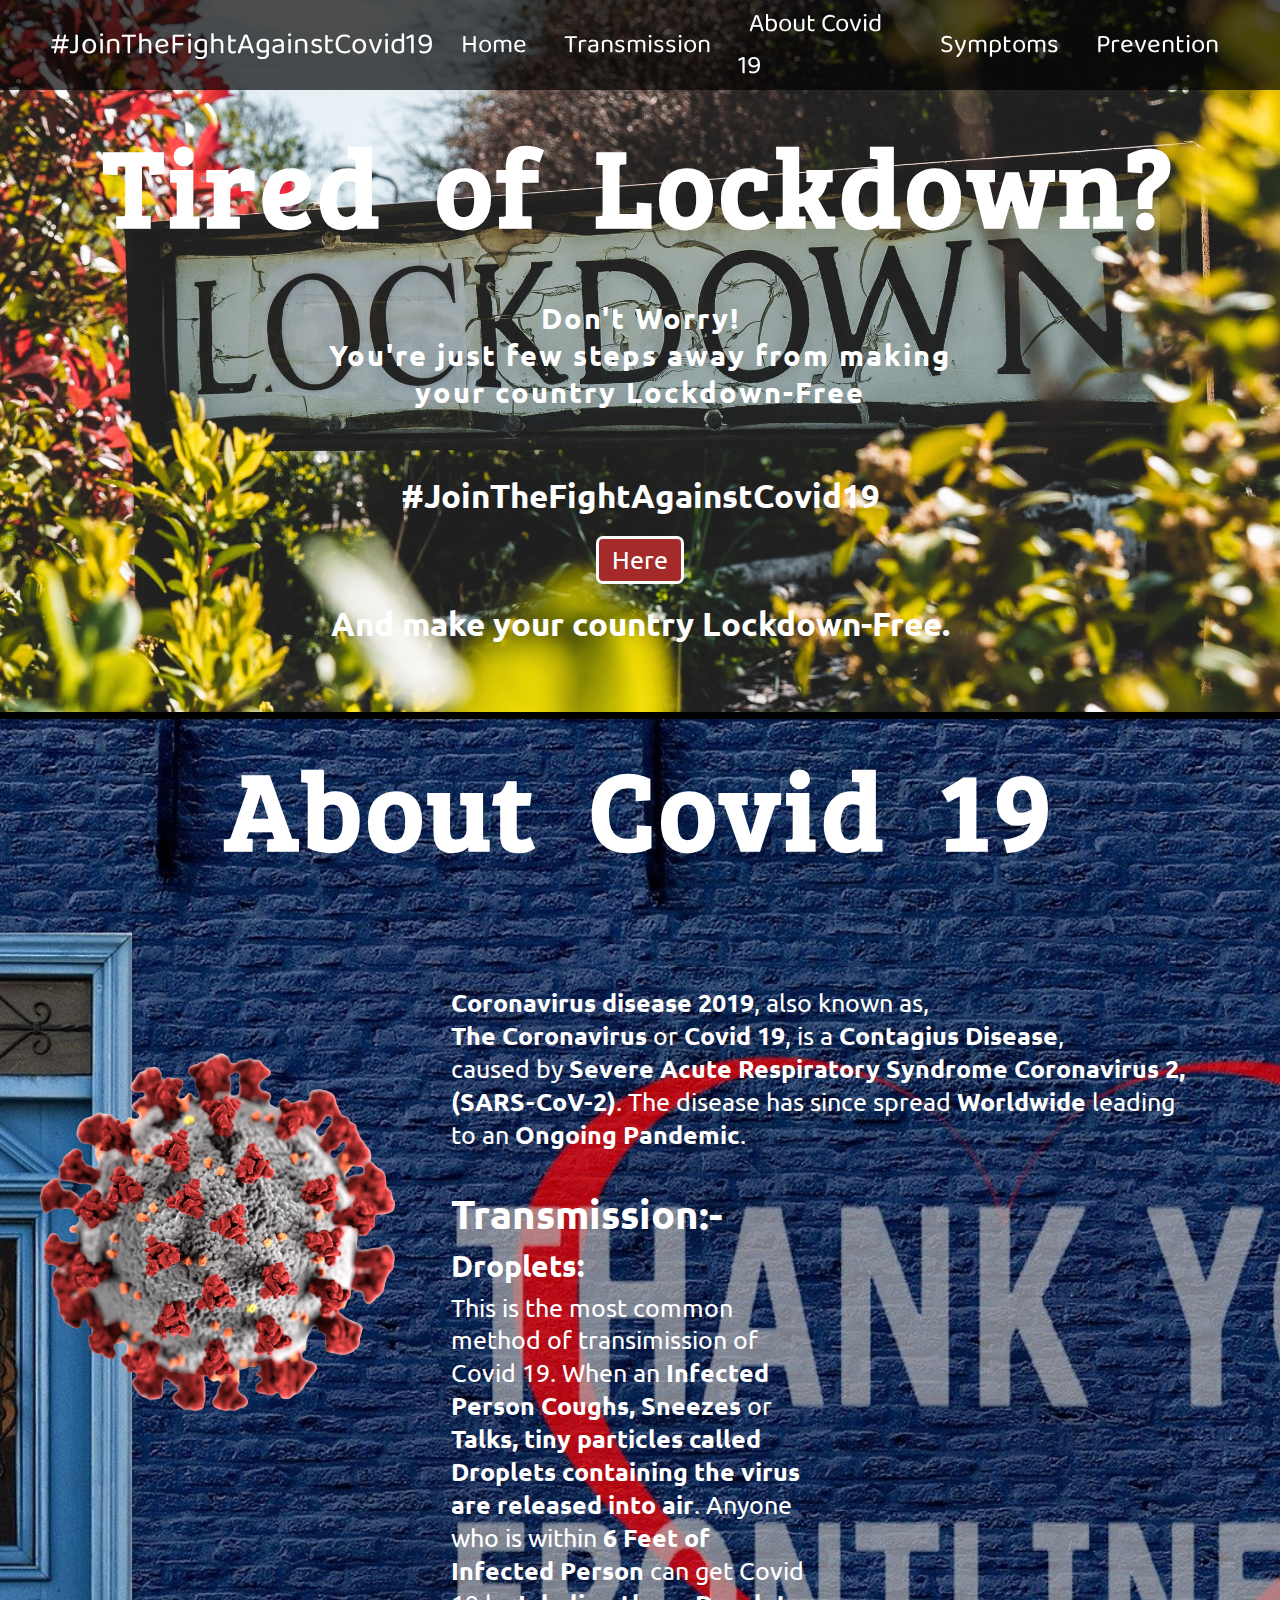
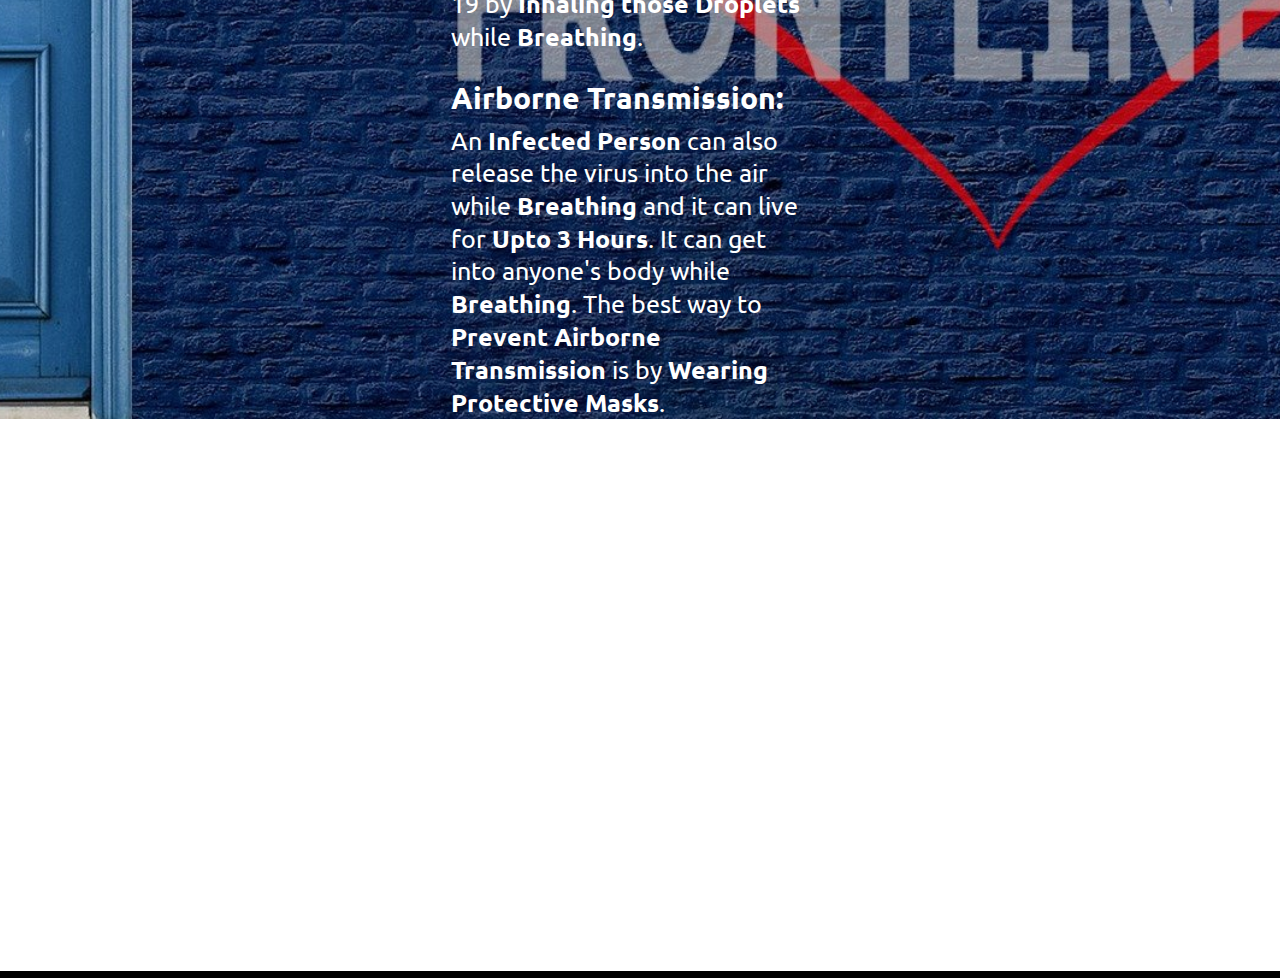
<file: index.html>
<!DOCTYPE html>
<html lang="en">

<head>
    <link rel="preconnect" href="https://fonts.gstatic.com">
    <link
        href="https://fonts.googleapis.com/css2?family=Baloo+Bhai+2:wght@500&family=Bree+Serif&family=Ubuntu&display=swap"
        rel="stylesheet">
    <link rel="stylesheet" href="base.css">
    <meta charset="UTF-8">
    <meta name="description" content="Join The Fight Against Covid 19 in 5 Simple Steps">
    <meta name="viewport" content="width=device-width, initial-scale=1.0">
    <title>#JoinTheFightAgainstCovid19</title>
</head>

<body>
    <!--Navigation bar-->
    <nav id="navbar">
        <!--Title-->
        <span id="title">
            <h1 id="title-h1"><a href="">#JoinTheFightAgainstCovid19</a></h1>
        </span>

        <!--Navigation links-->
        <ul>
            <li class="item" id="item-1"><a href="#home">Home</a></li>
            <li class="item" id="item-"><a href="#trnsm">Transmission</a></li>
            <li class="item" id="item-2"><a href="#abt-cv19-cont">About Covid 19</a></li>
            <li class="item" id="item-3"><a href="">Symptoms</a></li>
            <li class="item" id="item-4"><a href="">Prevention</a></li>
            <!-- <li class="item" id="item-5"><a href="">Go To Top</a></li> -->
        </ul>
    </nav>

    <!-- Home section -->
    <section id="home">
        <h1 id="home-h1">Tired&ThinSpace; of&ThinSpace; Lockdown?</h1>
        <h2 id="home-h2">Don't Worry! <br> You're just few steps away from making <br> your country Lockdown-Free</h2>
        <h3 id="home-h3">#JoinTheFightAgainstCovid19 <br> <button id="home-btn-here">Here</button> <br> And make your
            country Lockdown-Free.</h3>
    </section>

    <hr id="hme--abt-cv19">

    <!-- About covid 19 Section -->
    <section id="abt-cv19-cont">
        <!-- About covid 19 title and its container -->
        <div id="h1i-cont">
            <h1>About&ThinSpace; Covid&ThinSpace; 19</h1>
        </div>

        <div id="abt-cv19">
            <div id="img-cont">
                <img src="Logo Incomplete Pixabay.png" alt="Covid 19 Bacteria">
            </div>
            <div id="p-cont">
                <p>
                <strong>Coronavirus disease 2019</strong>, also known as,<br>
                <strong>The Coronavirus</strong> or <strong>Covid 19</strong>, is a <strong>Contagius Disease</strong>,<br>
                caused by <strong>Severe Acute Respiratory Syndrome Coronavirus 2,<br>
                (SARS-CoV-2)</strong>. The disease has since spread <strong>Worldwide</strong> leading<br>
                to an <strong>Ongoing Pandemic</strong>.
            </p><br>
            <h1 id="trnsm">Transmission:-</h1>
            <dl>
                    <dt id="dt-1">Droplets:</dt>
                    <dd>This is the most common method of transimission of Covid 19. When an <strong>Infected Person Coughs, Sneezes</strong> or <strong>Talks, tiny particles called <strong>Droplets</strong> containing the virus are released into air</strong>. Anyone who is within <strong>6 Feet of Infected Person</strong> can get Covid 19 by <strong>Inhaling those Droplets</strong> while <strong>Breathing</strong>.</dd>
                    <!-- -- -->
                    <dt>Airborne Transmission:</dt>
                    <dd>An <strong>Infected Person</strong> can also release the virus into the air while  <strong>Breathing</strong> and it can live for <strong>Upto 3 Hours</strong>. It can get into anyone's body while <strong>Breathing</strong>. The best way to <strong>Prevent Airborne Transmission</strong> is by <strong>Wearing Protective Masks</strong>.</dd>
                    <!-- -- -->
                    <dt>Surface Transmission:</dt>
                    <dd>A person can also get covid 19 if they <strong>touch surfaces</strong> that an <strong>infected person has coughed</strong> or <strong>sneezed on</strong>. Then a person may touch their <strong>Mouth, Eyes</strong> or <strong>Noes</strong>. The virus can <strong>live</strong> on surfaces like <strong>Plastic</strong> and <strong>Stainless Steel</strong>. The best way to prevent surface transmission is to <strong>Avoid Touching Your Eyes, Nose and Mouth</strong>, <strong>Wash your Hands before Eating</strong>, and <strong>Disinfect Surafces</strong>.</dd></dl>
                    </div>    
        </div>
    </section>

    <hr id="abt-cv19--symps">
</body>

</html>
</file>
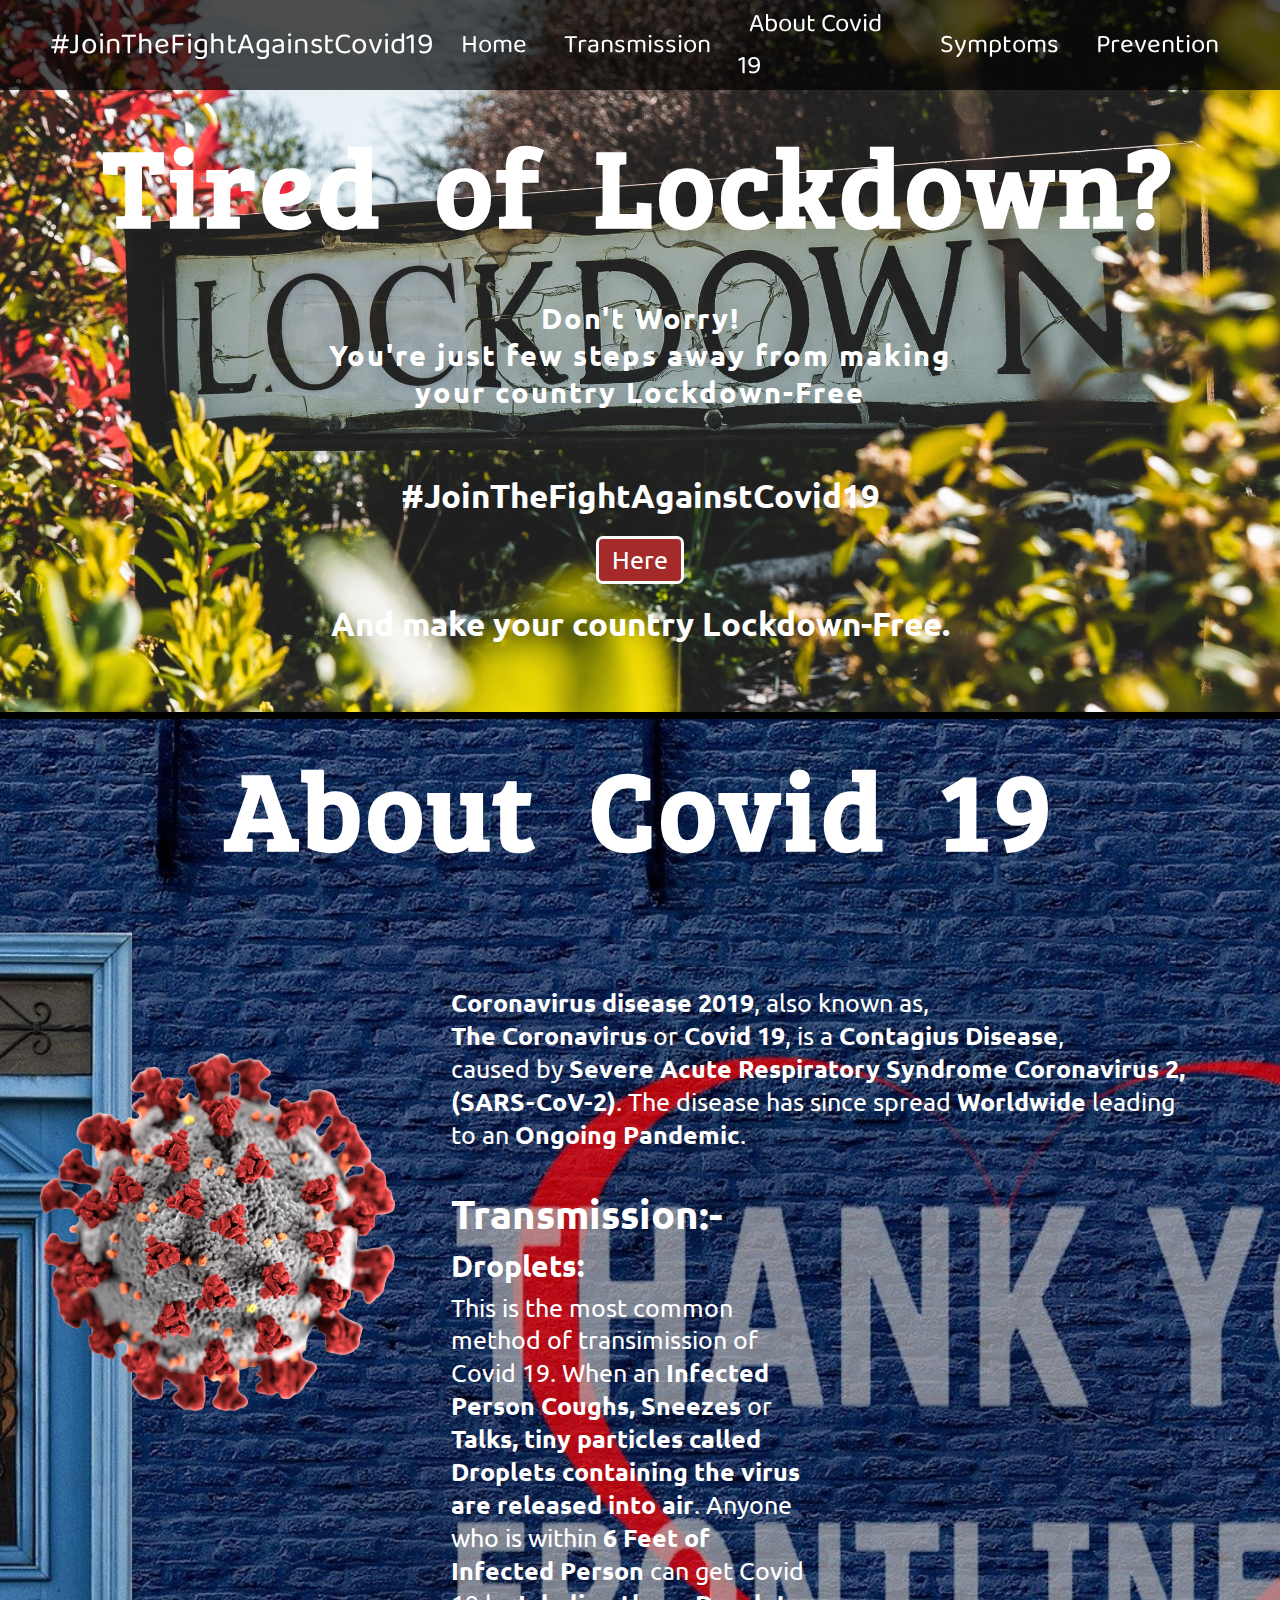
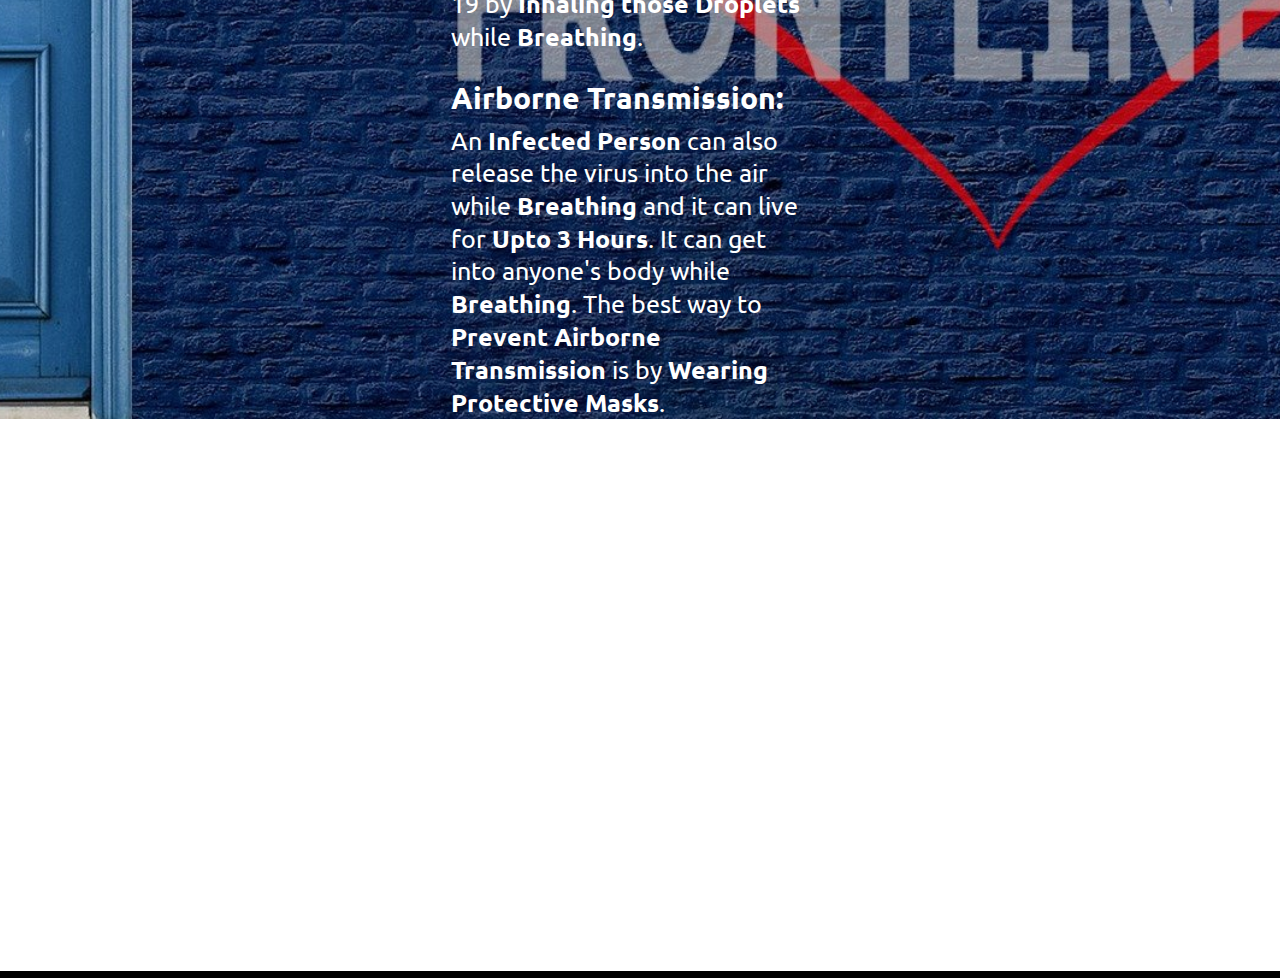
<file: base.html>
<!DOCTYPE html>
<html lang="en">

<head>
    <link rel="preconnect" href="https://fonts.gstatic.com">
    <link
        href="https://fonts.googleapis.com/css2?family=Baloo+Bhai+2:wght@500&family=Bree+Serif&family=Ubuntu&display=swap"
        rel="stylesheet">
    <link rel="stylesheet" href="base.css">
    <meta charset="UTF-8">
    <meta name="description" content="Join The Fight Against Covid 19 in 5 Simple Steps">
    <meta name="viewport" content="width=device-width, initial-scale=1.0">
    <title>#JoinTheFightAgainstCovid19</title>
</head>

<body>
    <!--Navigation bar-->
    <nav id="navbar">
        <!--Title-->
        <span id="title">
            <h1 id="title-h1"><a href="">#JoinTheFightAgainstCovid19</a></h1>
        </span>

        <!--Navigation links-->
        <ul>
            <li class="item" id="item-1"><a href="#home">Home</a></li>
            <li class="item" id="item-"><a href="#trnsm">Transmission</a></li>
            <li class="item" id="item-2"><a href="#abt-cv19-cont">About Covid 19</a></li>
            <li class="item" id="item-3"><a href="">Symptoms</a></li>
            <li class="item" id="item-4"><a href="">Prevention</a></li>
            <!-- <li class="item" id="item-5"><a href="">Go To Top</a></li> -->
        </ul>
    </nav>

    <!-- Home section -->
    <section id="home">
        <h1 id="home-h1">Tired&ThinSpace; of&ThinSpace; Lockdown?</h1>
        <h2 id="home-h2">Don't Worry! <br> You're just few steps away from making <br> your country Lockdown-Free</h2>
        <h3 id="home-h3">#JoinTheFightAgainstCovid19 <br> <button id="home-btn-here">Here</button> <br> And make your
            country Lockdown-Free.</h3>
    </section>

    <hr id="hme--abt-cv19">

    <!-- About covid 19 Section -->
    <section id="abt-cv19-cont">
        <!-- About covid 19 title and its container -->
        <div id="h1i-cont">
            <h1>About&ThinSpace; Covid&ThinSpace; 19</h1>
        </div>

        <div id="abt-cv19">
            <div id="img-cont">
                <img src="Logo Incomplete Pixabay.png" alt="Covid 19 Bacteria">
            </div>
            <div id="p-cont">
                <p>
                <strong>Coronavirus disease 2019</strong>, also known as,<br>
                <strong>The Coronavirus</strong> or <strong>Covid 19</strong>, is a <strong>Contagius Disease</strong>,<br>
                caused by <strong>Severe Acute Respiratory Syndrome Coronavirus 2,<br>
                (SARS-CoV-2)</strong>. The disease has since spread <strong>Worldwide</strong> leading<br>
                to an <strong>Ongoing Pandemic</strong>.
            </p><br>
            <h1 id="trnsm">Transmission:-</h1>
            <dl>
                    <dt id="dt-1">Droplets:</dt>
                    <dd>This is the most common method of transimission of Covid 19. When an <strong>Infected Person Coughs, Sneezes</strong> or <strong>Talks, tiny particles called <strong>Droplets</strong> containing the virus are released into air</strong>. Anyone who is within <strong>6 Feet of Infected Person</strong> can get Covid 19 by <strong>Inhaling those Droplets</strong> while <strong>Breathing</strong>.</dd>
                    <!-- -- -->
                    <dt>Airborne Transmission:</dt>
                    <dd>An <strong>Infected Person</strong> can also release the virus into the air while  <strong>Breathing</strong> and it can live for <strong>Upto 3 Hours</strong>. It can get into anyone's body while <strong>Breathing</strong>. The best way to <strong>Prevent Airborne Transmission</strong> is by <strong>Wearing Protective Masks</strong>.</dd>
                    <!-- -- -->
                    <dt>Surface Transmission:</dt>
                    <dd>A person can also get covid 19 if they <strong>touch surfaces</strong> that an <strong>infected person has coughed</strong> or <strong>sneezed on</strong>. Then a person may touch their <strong>Mouth, Eyes</strong> or <strong>Noes</strong>. The virus can <strong>live</strong> on surfaces like <strong>Plastic</strong> and <strong>Stainless Steel</strong>. The best way to prevent surface transmission is to <strong>Avoid Touching Your Eyes, Nose and Mouth</strong>, <strong>Wash your Hands before Eating</strong>, and <strong>Disinfect Surafces</strong>.</dd></dl>
                    </div>    
        </div>
    </section>

    <hr id="abt-cv19--symps">
</body>

</html>
</file>
<file: base.css>
/* Font families:-
font-family: 'Baloo Bhai 2', cursive;
font-family: 'Bree Serif', serif;
font-family: 'Ubuntu', sans-serif; */


/* CSS Reset */
*{
    margin: 0px;
    padding: 0px;
    top: 0px;
    left: 0px;
}
/* Setting font size in <html> element */
html{
    font-size: 10px;
    scroll-behavior: smooth;
}
/* Navigation bar */
/* Navigation bar: navigation bar/#navbar */
#navbar{
    display: flex;
    height: 90px;
    position: sticky;
}
/* Navigation bar: navigation bar::before/#navbar::before */
#navbar::before{
    content: "";
    position: absolute;
    width: 100%;
    height: 100%;
    background-color: black;
    z-index: -1;
    opacity: 0.69;
    top: 0px;
    margin: 0px;
    padding: 0px;
}
/* Navigation bar: span/#title */
#title{
    display: flex;
    margin: auto 0rem auto 50px;
}
/* Navigation bar: span h1/#title-h1 */
#title-h1 a{
    font-family: 'Baloo Bhai 2', cursive;
    font-size: 3rem;
    text-decoration: none;
    color: white;
    font-weight: lighter;
}
/* Navigation bar: span h1/#title-h1 a:hover */
#title-h1 a:hover{
    color: 	#dbdbdb;
}
/* Navigation bar: ul/#navbar ul */
#navbar ul{
    display: flex;
    margin-left: auto;
}
/* Navigation bar: ul li/#navbar ul li */
#navbar ul li{
    margin: auto 0px auto 15.5px;
    list-style: none;
}
/* Navigation bar: ul li a/#navbar ul li a */
#navbar ul li a{
    text-decoration: none;
    color: white;
    font-size: 2.6rem;
    font-family: 'Baloo Bhai 2', cursive;
    /* border: 1px solid white; */
    padding: 1px 11px 1px 11px;
    border-radius: 50px;
}
/* Navigation bar: ul li a:hover/#navbar ul li a:hover */
#navbar ul li a:hover{
    background-color: white;
    color: black;
    font-weight: bold;
}
/* #navbar ul li a:hover{
    color: 	#a7a7a7;
} */
/* Navigation bar: ul li item-4/#item-4 */
#item-4{
    padding-right: 50px;
}

/* Styling of navigation bar ends here */

/* Home section */
/* Home section: home section/#home */
#home{
    display: flex;
    flex-direction: column;
    align-items: center;
}
/* Home section: home::before/#home::before */
#home::before{
    content: "";
    position: absolute;
    width: 100%;
    height: 740px;
    top: 0px;
    margin: 0px;
    padding: 0px;
    left: 0px;
    background: url(img-14.jpg) no-repeat center center/cover;
    z-index: -1;
    opacity: 0.99;
}
/* Home section: h1/#home-1 */
#home-h1{
    text-align: center;
    margin-top: 1.5%;
    font-family: 'Bree Serif', serif;
    font-size: 11rem;
    color: white;
    letter-spacing: 4px;
}
/* Home section: h2/#home-h2 */
#home-h2{
    font-size: 2.9rem;
    color: white;
    margin-top: 3.25%;
    text-align-last: center;
    font-family: 'Ubuntu', sans-serif;
    letter-spacing: 2px;
    font-weight: bold;
}
/* Home section: h3/#home-h3 */
#home-h3{
    margin: 5% 0% 3% 0%;
    font-size: 3.25rem;
    color: white;
    font-family: 'Ubuntu', sans-serif;
    /* font-family: arial; */
    letter-spacing: 0px;
    text-align: center;
    font-weight: bold;
}
/* Home section: here button/#home-btn-here */
#home-btn-here{
    font-size: 2.5rem;
    border: none;
    background-color: brown;
    border: 3.7px solid white;
    color: white;
    font-family: 'Ubuntu', sans-serif;
    padding: 5px 13px 5px 13px;
    border-radius: 7px;
    cursor: pointer;
    margin: 19px 0px 19px 0px;
}
/* Home section: here button:hover/#home-btn-here:hover */
#home-btn-here:hover{
    background-color: rgb(187, 31, 31);
}

/* Styling of home section ends here */

/* Styling of hr which lies between home section and about covid 19 section */
/* Styling of hr which lies between home section and about covid 19 section: /#hme/abt-cv19 */
#hme--abt-cv19{
    height: 7px;
    width: 100%;
    background-color: black;
    color: black;
    border: none;
    margin-top: 29px;
    border: none;
}

/* Styling of hr which lies between home section and about covid 19 section ends here */

/* About covid 19 section */
/* About covid 19: /#abt-cov19-cont */
#abt-cv19-cont{
    width: 100%;
    
}
/* About covid 19: about covid 19::before/#abt-cov19-cont::before */
#abt-cv19-cont::before{
    content: "";
    position: absolute;
    width: 100%;
    height: 130rem;
    z-index: -1;
    opacity: 1.5;
    background: url(img-8.jpg) no-repeat center center/cover;
}
/* About covid 19: first div (div containing h1/title)/#h1i-cont */
#h1i-cont{
    display: flex;
    flex-direction: row;
    width: 100%;
    justify-content: center;
    padding-top: 1%;
}
/* About covid 19: h1 of first div (div containing h1/title)/#h1i-cont */
#h1i-cont h1{
    font-family: 'Bree Serif', serif;
    font-size: 11rem;
    text-align: center;
    color: white;
    letter-spacing: 4px;
}
/* About covid 19: container div of img and p/#abt-cv19 */
#abt-cv19{
    display: flex;
    margin-top: -90px;
}
/* About covid 19: div containing covid's image/#img-cont */
#img-cont{
    margin: 260px 0px 0px -120px;
    position: relative;
}
/* About covid 19: covid's image/#img-cont img */
/* #img-cont img{
    
} */
/* About covid 19: div containing p (information of coid 19)/#p-cont */
#p-cont{
    margin: 195px 0px 0px -95px;
}
/* About covid 19: p containing information about covid 19/#p-cont p */
#p-cont p{
    font-family: 'Ubuntu', sans-serif;
    color: white;
    font-size: 2.5rem;
}
/* About covid 19: a inside p containing information about covid 19/#p-cont p a */
#p-cont p a{
    color: white;
    font-style: italic;
}
/* About covid 19: h1 inside p containing information about covid 19/#p-cont h1 */
#p-cont h1{
    margin-top: 3%;
    color: white;
    font-family: 'Ubuntu', sans-serif;
    font-size: 4rem;
}
/* About covid 19: dl/#p-cont dl */
#p-cont dl{
    margin-right: 465px;
}
/* About covid 19: dt/#p-cont dt */
#p-cont dt{
    font-family: 'Ubuntu', sans-serif;
    color: white;
    font-size: 3rem;
    font-weight: bold;
}
/* About covid 19: dd/#p-cont dd */
#p-cont dd{
    font-family: 'Ubuntu', sans-serif;
    color: white;
    font-size: 2.5rem;
    margin-top: 2%;
    margin-bottom: 7%;
}
/* About covid 19: first dt/#dt-1 */
#dt-1{
    margin-top: 2%;
}

/* Styling of about covid 19 section ends here */

/* Hr dividing about covid 19 section and symptoms section/#abt-cv19--symps */
#abt-cv19--symps{
    height: 7px;
    width: 100%;
    background-color: black;
    color: black;
    border: none;
    margin-top: 29px;
    border: none;
}
</file>
